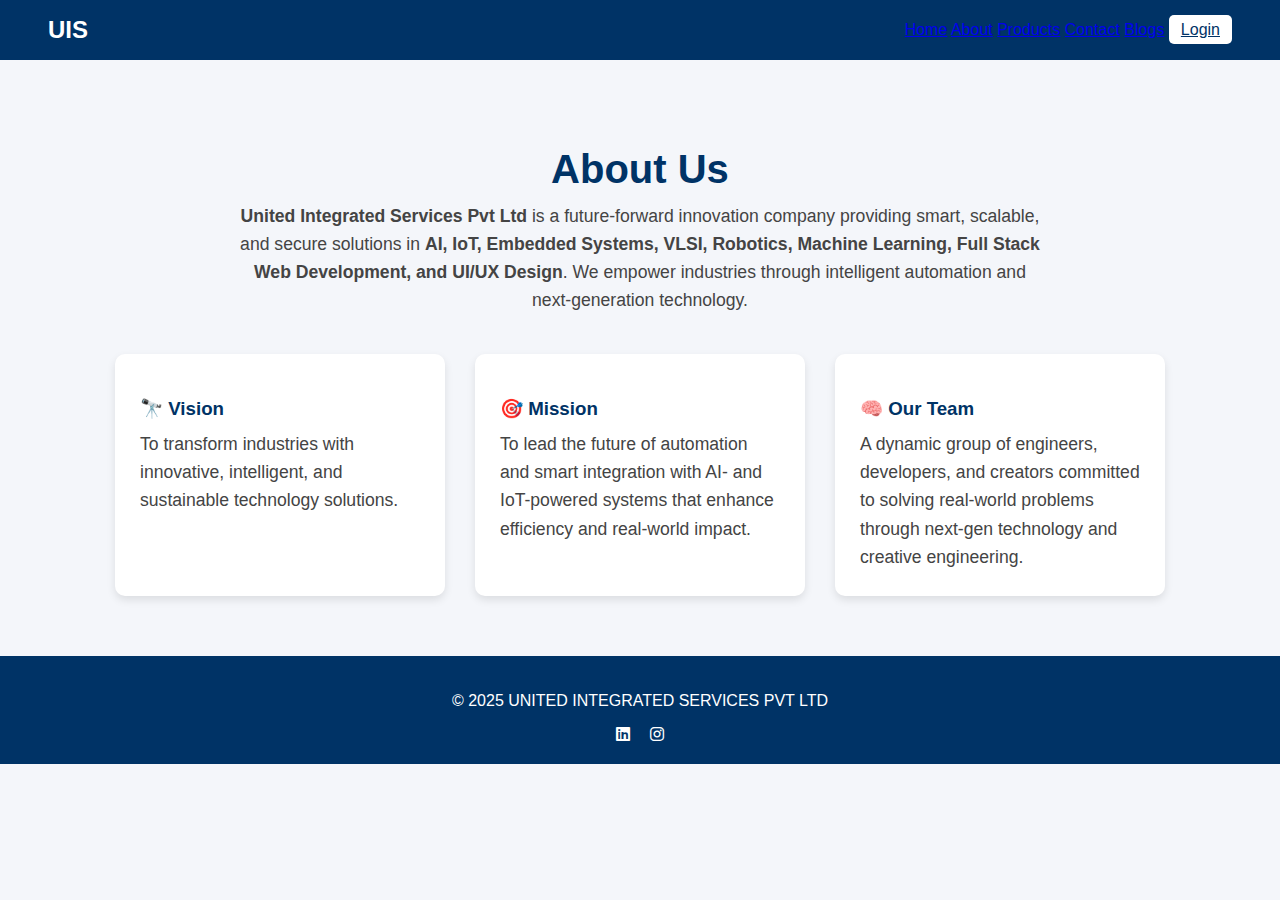
<file: about.html>
<!DOCTYPE html>
<html lang="en">
<head>
  <meta charset="UTF-8" />
  <meta name="viewport" content="width=device-width, initial-scale=1.0" />
  <title>About Us – United Integrated Services Pvt Ltd</title>
  <link rel="stylesheet" href="static/style.css" />
  <link rel="stylesheet" href="https://cdnjs.cloudflare.com/ajax/libs/font-awesome/6.4.0/css/all.min.css" />
</head>
<body>

  <!-- Header -->
  <header class="navbar">
    <div class="logo">UIS</div>
    <nav>
      <a href="index.html">Home</a>
      <a href="about.html">About</a>
      <a href="products.html">Products</a>
      <a href="contact.html">Contact</a>
            <a href="blogs.html">Blogs</a>
      <a href="login.html" class="login-btn">Login</a>

    </nav>
  </header>

  <!-- About Section -->
<section class="about-section">
  <h1>About Us</h1>
  <p>
    <strong>United Integrated Services Pvt Ltd</strong> is a future-forward innovation company providing smart, scalable, and secure solutions in 
    <strong>AI, IoT, Embedded Systems, VLSI, Robotics, Machine Learning, Full Stack Web Development, and UI/UX Design</strong>. 
    We empower industries through intelligent automation and next-generation technology.
  </p>

  <div class="about-grid">
    <div>
      <h3>🔭 Vision</h3>
      <p>To transform industries with innovative, intelligent, and sustainable technology solutions.</p>
    </div>
    <div>
      <h3>🎯 Mission</h3>
      <p>To lead the future of automation and smart integration with AI- and IoT-powered systems that enhance efficiency and real-world impact.</p>
    </div>
    <div>
      <h3>🧠 Our Team</h3>
      <p>A dynamic group of engineers, developers, and creators committed to solving real-world problems through next-gen technology and creative engineering.</p>
    </div>
  </div>
</section>


  <!-- Footer -->
  <footer>
    <p>© 2025 UNITED INTEGRATED SERVICES PVT LTD</p>
    <div class="socials">
      <i class="fab fa-linkedin"></i>
      <i class="fab fa-instagram"></i>
    </div>
  </footer>

</body>
</html>
</file>
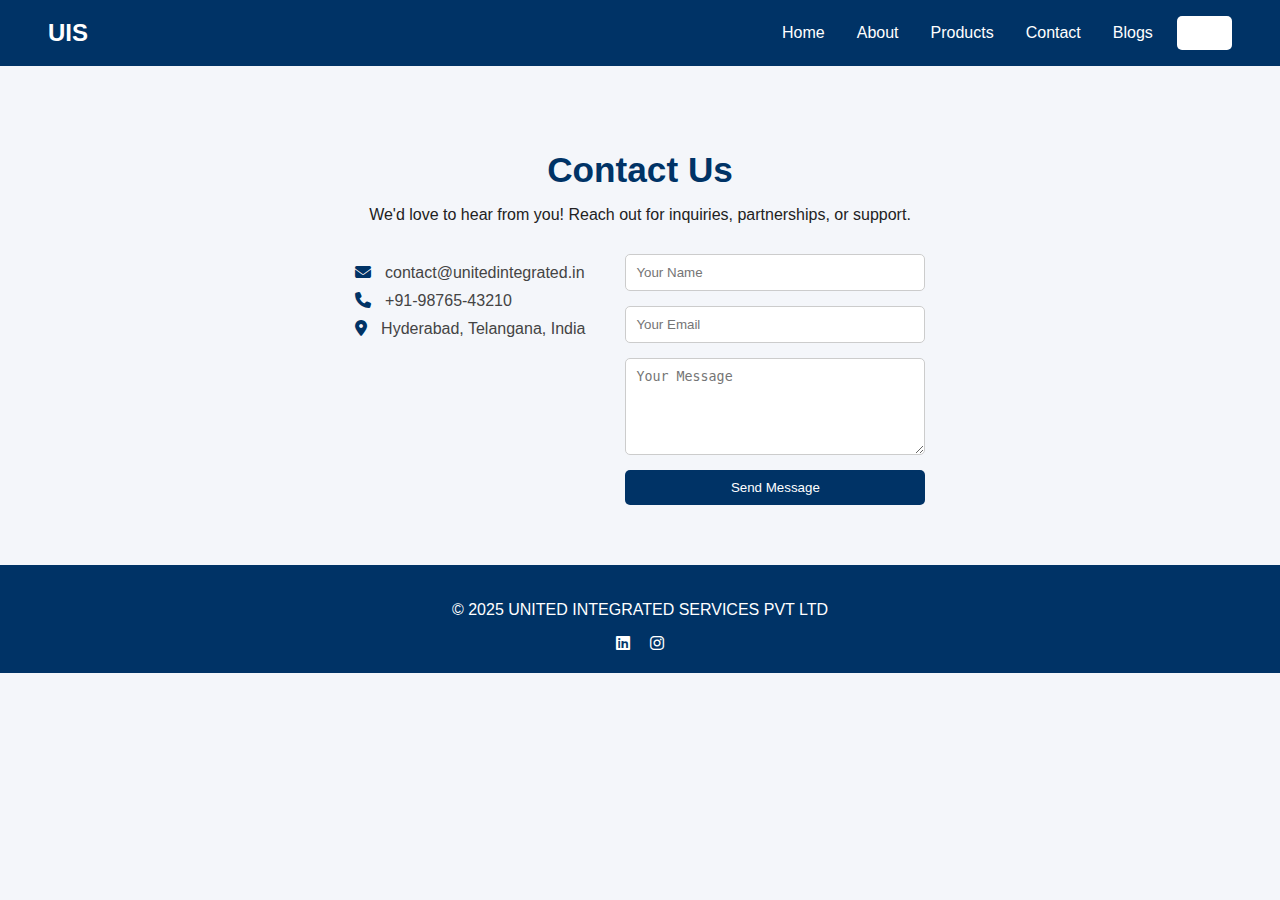
<file: contact.html>
<!DOCTYPE html>
<html lang="en">
<head>
  <meta charset="UTF-8" />
  <meta name="viewport" content="width=device-width, initial-scale=1.0" />
  <title>Contact – United Integrated Services Pvt Ltd</title>
  <link rel="stylesheet" href="static/style.css" />
  <link rel="stylesheet" href="https://cdnjs.cloudflare.com/ajax/libs/font-awesome/6.4.0/css/all.min.css" />
</head>
<body>

  <!-- Header with Hamburger -->
  <header class="navbar" id="navbar">
    <div class="logo">UIS</div>
    <div class="hamburger" onclick="toggleMenu()">☰</div>

    <div class="nav-links">
      <a href="index.html">Home</a>
      <a href="about.html">About</a>
      <a href="products.html">Products</a>
      <a href="contact.html">Contact</a>
      <a href="blogs.html">Blogs</a>
      <a href="login.html" class="login-btn">Login</a>
    </div>
  </header>

  <!-- Contact Section -->
  <section class="contact-section">
    <h1>Contact Us</h1>
    <p>We'd love to hear from you! Reach out for inquiries, partnerships, or support.</p>

    <div class="contact-container">
      <!-- Contact Info -->
      <div class="contact-info">
        <p><i class="fas fa-envelope"></i> contact@unitedintegrated.in</p>
        <p><i class="fas fa-phone"></i> +91-98765-43210</p>
        <p><i class="fas fa-map-marker-alt"></i> Hyderabad, Telangana, India</p>
      </div>

      <!-- Contact Form -->
      <form class="contact-form">
        <input type="text" placeholder="Your Name" required />
        <input type="email" placeholder="Your Email" required />
        <textarea placeholder="Your Message" rows="5" required></textarea>
        <button type="submit">Send Message</button>
      </form>
    </div>
  </section>

  <!-- Footer -->
  <footer>
    <p>© 2025 UNITED INTEGRATED SERVICES PVT LTD</p>
    <div class="socials">
      <i class="fab fa-linkedin"></i>
      <i class="fab fa-instagram"></i>
    </div>
  </footer>

  <!-- Hamburger Toggle Script -->
  <script>
    function toggleMenu() {
      document.getElementById('navbar').classList.toggle('expanded');
    }
  </script>

</body>
</html>
</file>
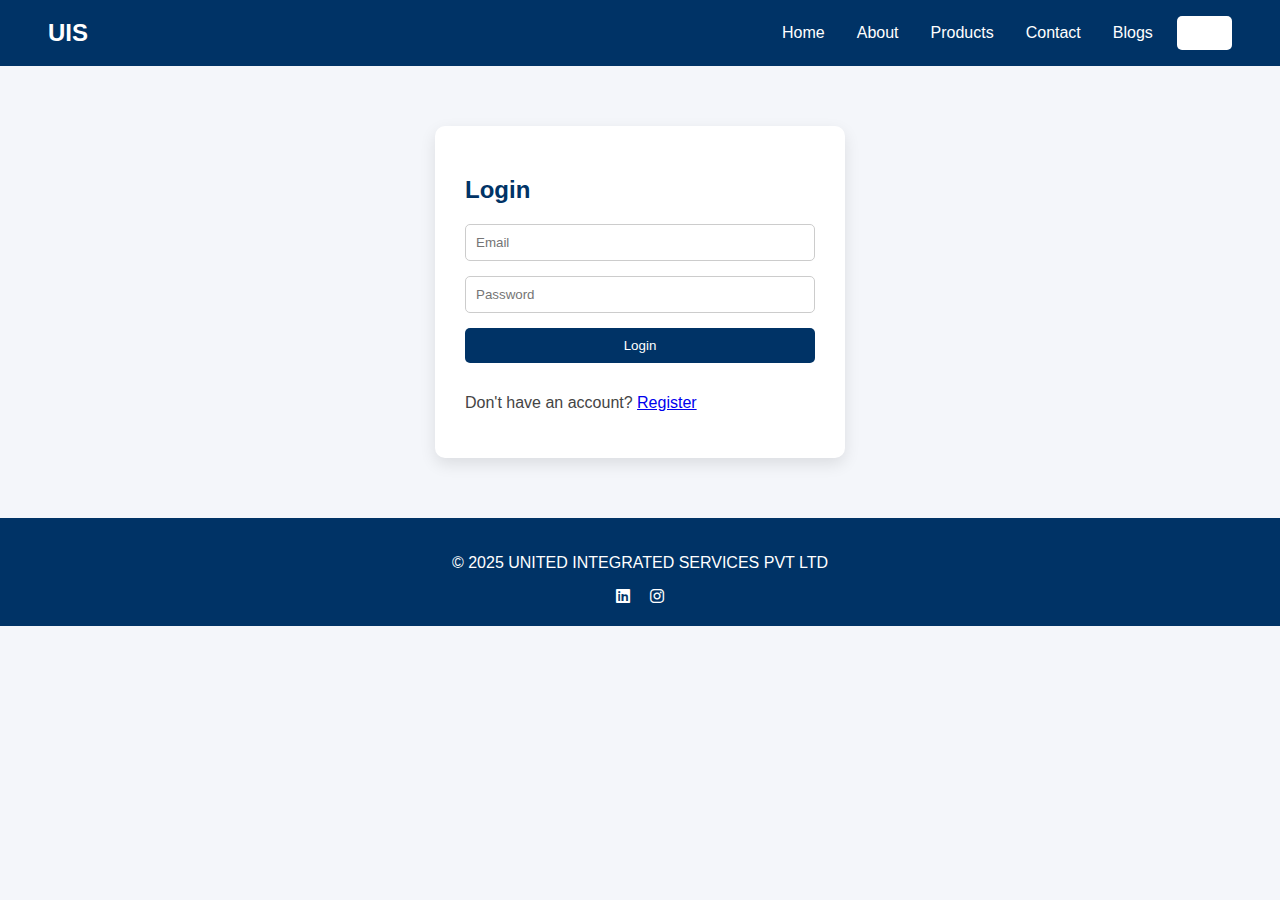
<file: login.html>
<!DOCTYPE html>
<html lang="en">
<head>
  <meta charset="UTF-8" />
  <meta name="viewport" content="width=device-width, initial-scale=1.0" />
  <title>Login – United Integrated Services Pvt Ltd</title>
  <link rel="stylesheet" href="static/style.css" />
  <link rel="stylesheet" href="https://cdnjs.cloudflare.com/ajax/libs/font-awesome/6.4.0/css/all.min.css" />
</head>
<body>

  <!-- Header with Hamburger -->
  <header class="navbar" id="navbar">
    <div class="logo">UIS</div>
    <div class="hamburger" onclick="toggleMenu()">☰</div>

    <div class="nav-links">
      <a href="index.html">Home</a>
      <a href="about.html">About</a>
      <a href="products.html">Products</a>
      <a href="contact.html">Contact</a>
      <a href="blogs.html">Blogs</a>
      <a href="login.html" class="login-btn">Login</a>
    </div>
  </header>

  <!-- Login/Register Section -->
  <section class="login-section">
    <div class="login-box">
      <h2>Login</h2>
      <form>
        <input type="email" placeholder="Email" required />
        <input type="password" placeholder="Password" required />
        <button type="submit">Login</button>
        <p class="toggle-link">Don't have an account? <a href="#" onclick="toggleForm()">Register</a></p>
      </form>
    </div>

    <div class="register-box hidden">
      <h2>Register</h2>
      <form>
        <input type="text" placeholder="Full Name" required />
        <input type="email" placeholder="Email" required />
        <input type="password" placeholder="Password" required />
        <button type="submit">Register</button>
        <p class="toggle-link">Already have an account? <a href="#" onclick="toggleForm()">Login</a></p>
      </form>
    </div>
  </section>

  <!-- Footer -->
  <footer>
    <p>© 2025 UNITED INTEGRATED SERVICES PVT LTD</p>
    <div class="socials">
      <i class="fab fa-linkedin"></i>
      <i class="fab fa-instagram"></i>
    </div>
  </footer>

  <!-- Script: Toggle Login/Register -->
  <script>
    function toggleForm() {
      document.querySelector('.login-box').classList.toggle('hidden');
      document.querySelector('.register-box').classList.toggle('hidden');
    }

    function toggleMenu() {
      document.getElementById('navbar').classList.toggle('expanded');
    }
  </script>

</body>
</html>
</file>
<file: static/style.css>
/* Global Styles */
body {
  margin: 0;
  font-family: 'Poppins', sans-serif;
  background-color: #f4f6fa;
  color: #222;
}

/* Navbar */
.navbar {
  display: flex;
  justify-content: space-between;
  align-items: center;
  padding: 1rem 3rem;
  background-color: #003366;
  color: white;
  flex-wrap: wrap;
  position: relative;
}

.navbar .logo {
  font-weight: bold;
  font-size: 1.5rem;
}

.navbar .nav-links {
  display: flex;
  align-items: center;
  gap: 1rem;
}

.navbar .nav-links a {
  color: white;
  text-decoration: none;
  font-weight: 500;
  padding: 0.5rem;
}

.login-btn {
  background-color: white;
  color: #003366;
  padding: 6px 12px;
  border-radius: 5px;
}

/* Hamburger Icon */
.hamburger {
  display: none;
  cursor: pointer;
  font-size: 1.8rem;
  color: white;
}

/* Mobile Menu Expand */
.navbar.expanded .nav-links {
  display: flex;
  flex-direction: column;
  width: 100%;
  background-color: #003366;
  padding: 1rem 0;
}

/* Hero Section */
.hero {
  text-align: center;
  padding: 100px 20px;
  background: linear-gradient(to right, #003366, #004c99);
  color: white;
}

.video-hero {
  position: relative;
  height: 70vh;
  overflow: hidden;
  display: flex;
  align-items: center;
  justify-content: center;
  text-align: center;
  color: white;
}

.bg-video {
  position: absolute;
  top: 0;
  left: 0;
  width: 100%;
  height: 100%;
  object-fit: cover;
  z-index: -2;
}

.video-hero::before {
  content: "";
  position: absolute;
  top: 0;
  left: 0;
  width: 100%;
  height: 100%;
  background: rgba(0, 0, 0, 0.5);
  z-index: -1;
}

.hero-content {
  position: relative;
  z-index: 1;
  padding: 20px;
}

.hero-buttons button {
  margin: 10px;
  padding: 12px 24px;
  border: none;
  border-radius: 30px;
  font-size: 1rem;
  cursor: pointer;
}

.hero-buttons .outline {
  background-color: white;
  color: #003366;
  border: 2px solid white;
}

/* Highlights */
.highlights {
  display: flex;
  justify-content: center;
  margin: 2rem 0;
  gap: 2rem;
}

.highlight-box {
  background: white;
  padding: 20px;
  border-radius: 10px;
  text-align: center;
  width: 150px;
  box-shadow: 0 0 10px rgba(0, 0, 0, 0.1);
}

.highlight-box i {
  font-size: 24px;
  display: block;
  margin-bottom: 8px;
}

/* Technologies */
.technologies {
  padding: 60px 20px;
  background-color: #ffffff;
  text-align: center;
}

.technologies h2 {
  color: #003366;
  font-size: 2rem;
  margin-bottom: 30px;
}

.tech-grid {
  display: flex;
  flex-wrap: wrap;
  justify-content: center;
  gap: 20px;
}

.tech-item {
  background-color: #f4f6fa;
  padding: 15px 25px;
  border-radius: 8px;
  box-shadow: 0 4px 10px rgba(0, 0, 0, 0.08);
  font-weight: 500;
  color: #003366;
  font-size: 1rem;
}

.tech-item {
  background-color: #ffffff;
  padding: 15px 20px;
  border-radius: 8px;
  box-shadow: 0 4px 10px rgba(0, 0, 0, 0.08);
  display: flex;
  flex-direction: column;
  align-items: center;
  width: 150px;
  transition: transform 0.3s ease;
}

.tech-item img {
  width: 200px;
  height: 200px;
  object-fit: contain;
  margin-bottom: 10px;
}


/* Clients */
.clients {
  text-align: center;
  padding: 40px 20px;
  background-color: #eef2f7;
}

.client-logos img {
  width: 100px;
  margin: 0 15px;
}

/* Footer */
footer {
  text-align: center;
  padding: 20px;
  background-color: #003366;
  color: white;
}

.socials i {
  margin: 0 8px;
  cursor: pointer;
}

/* About Section */
.about-section {
  padding: 60px 20px;
  text-align: center;
  background-color: #f4f6fa;
}

.about-section h1 {
  font-size: 2.5rem;
  color: #003366;
  margin-bottom: 10px;
}

.about-section p {
  max-width: 800px;
  margin: 0 auto;
  font-size: 1.1rem;
  line-height: 1.6;
  color: #444;
}

.about-grid {
  display: flex;
  justify-content: center;
  gap: 30px;
  flex-wrap: wrap;
  margin-top: 40px;
}

.about-grid div {
  background-color: white;
  padding: 25px;
  width: 280px;
  border-radius: 10px;
  box-shadow: 0 4px 8px rgba(0, 0, 0, 0.1);
  text-align: left;
  transition: transform 0.2s ease-in-out;
}

.about-grid div:hover {
  transform: translateY(-5px);
}

.about-grid h3 {
  color: #003366;
  margin-bottom: 10px;
}

/* Products */
.products-section {
  padding: 60px 20px;
  text-align: center;
}

.filter-bar {
  margin: 20px auto;
  display: flex;
  justify-content: center;
  gap: 1rem;
  flex-wrap: wrap;
}

.filter-bar input,
.filter-bar select {
  padding: 10px;
  width: 200px;
  border-radius: 5px;
  border: 1px solid #ccc;
}

.product-grid {
  display: flex;
  flex-wrap: wrap;
  justify-content: center;
  gap: 30px;
  margin-top: 30px;
}

.product-card {
  background: white;
  border-radius: 10px;
  width: 280px;
  padding: 20px;
  box-shadow: 0 6px 16px rgba(0, 0, 0, 0.1);
  text-align: left;
  transition: transform 0.3s ease;
}

.product-card img {
  width: 100%;
  height: 180px;
  object-fit: cover;
  border-radius: 8px;
  margin-bottom: 15px;
}

.product-card:hover {
  transform: translateY(-5px);
}

.product-card button {
  background-color: #003366;
  color: white;
  padding: 10px 15px;
  border: none;
  border-radius: 5px;
  cursor: pointer;
}

/* Contact */
.contact-section {
  padding: 60px 20px;
  text-align: center;
  background-color: #f4f6fa;
}

.contact-section h1 {
  font-size: 2.2rem;
  margin-bottom: 10px;
  color: #003366;
}

.contact-container {
  display: flex;
  flex-wrap: wrap;
  justify-content: center;
  gap: 40px;
  margin-top: 30px;
}

.contact-info {
  text-align: left;
  font-size: 1rem;
  color: #444;
}

.contact-info p {
  margin: 10px 0;
}

.contact-info i {
  color: #003366;
  margin-right: 10px;
}

.contact-form {
  display: flex;
  flex-direction: column;
  gap: 15px;
  width: 300px;
}

.contact-form input,
.contact-form textarea {
  padding: 10px;
  border-radius: 5px;
  border: 1px solid #ccc;
}

.contact-form button {
  background-color: #003366;
  color: white;
  padding: 10px;
  border: none;
  border-radius: 5px;
  cursor: pointer;
}

/* Login/Register */
.login-section {
  display: flex;
  justify-content: center;
  align-items: flex-start;
  padding: 60px 20px;
  background-color: #f4f6fa;
  gap: 40px;
}

.login-box,
.register-box {
  background-color: white;
  padding: 30px;
  width: 350px;
  box-shadow: 0 6px 16px rgba(0, 0, 0, 0.1);
  border-radius: 10px;
}

.login-box h2,
.register-box h2 {
  margin-bottom: 20px;
  color: #003366;
}

.login-box form,
.register-box form {
  display: flex;
  flex-direction: column;
  gap: 15px;
}

.login-box input,
.register-box input {
  padding: 10px;
  border-radius: 5px;
  border: 1px solid #ccc;
}

.login-box button,
.register-box button {
  background-color: #003366;
  color: white;
  padding: 10px;
  border: none;
  border-radius: 5px;
  cursor: pointer;
}

.toggle-link {
  text-align: left;
  font-size: 1rem;
  color: #444;
}

.hidden {
  display: none;
}

/* Blogs */
.blogs-section {
  padding: 60px 20px;
  background-color: #fff;
  text-align: center;
}

.blogs-section h2 {
  color: #003366;
  font-size: 2rem;
  margin-bottom: 30px;
}

.blog-grid {
  display: flex;
  justify-content: center;
  gap: 30px;
  flex-wrap: wrap;
}

.blog-card {
  width: 300px;
  background-color: #f4f6fa;
  border-radius: 10px;
  overflow: hidden;
  box-shadow: 0 6px 16px rgba(0, 0, 0, 0.1);
  text-align: left;
  transition: transform 0.3s ease;
}

.blog-card:hover {
  transform: translateY(-5px);
}

.blog-card img {
  width: 100%;
  height: 180px;
  object-fit: cover;
}

.blog-card h3 {
  padding: 15px;
  font-size: 1.1rem;
  color: #003366;
}

.blog-card p {
  padding: 0 15px 15px;
  font-size: 0.95rem;
  color: #444;
}

.blog-card a {
  display: block;
  padding: 0 15px 20px;
  color: #004c99;
  text-decoration: none;
  font-weight: 500;
}

/* Responsive Styles */
@media (max-width: 768px) {
  .hamburger {
    display: block;
  }

  .navbar .nav-links {
    display: none;
    width: 100%;
    flex-direction: column;
    padding: 1rem 0;
  }

  .navbar.expanded .nav-links {
    display: flex;
  }

  .hero,
  .highlights,
  .tech-grid,
  .about-grid,
  .product-grid,
  .contact-container,
  .blog-grid,
  .login-section {
    flex-direction: column;
    align-items: center;
  }

  .highlight-box,
  .tech-item,
  .about-grid div,
  .product-card,
  .blog-card,
  .login-box,
  .register-box,
  .contact-form {
    width: 90%;
  }

  .filter-bar {
    flex-direction: column;
    gap: 10px;
  }

  .client-logos img {
    margin: 10px;
  }
}
</file>
